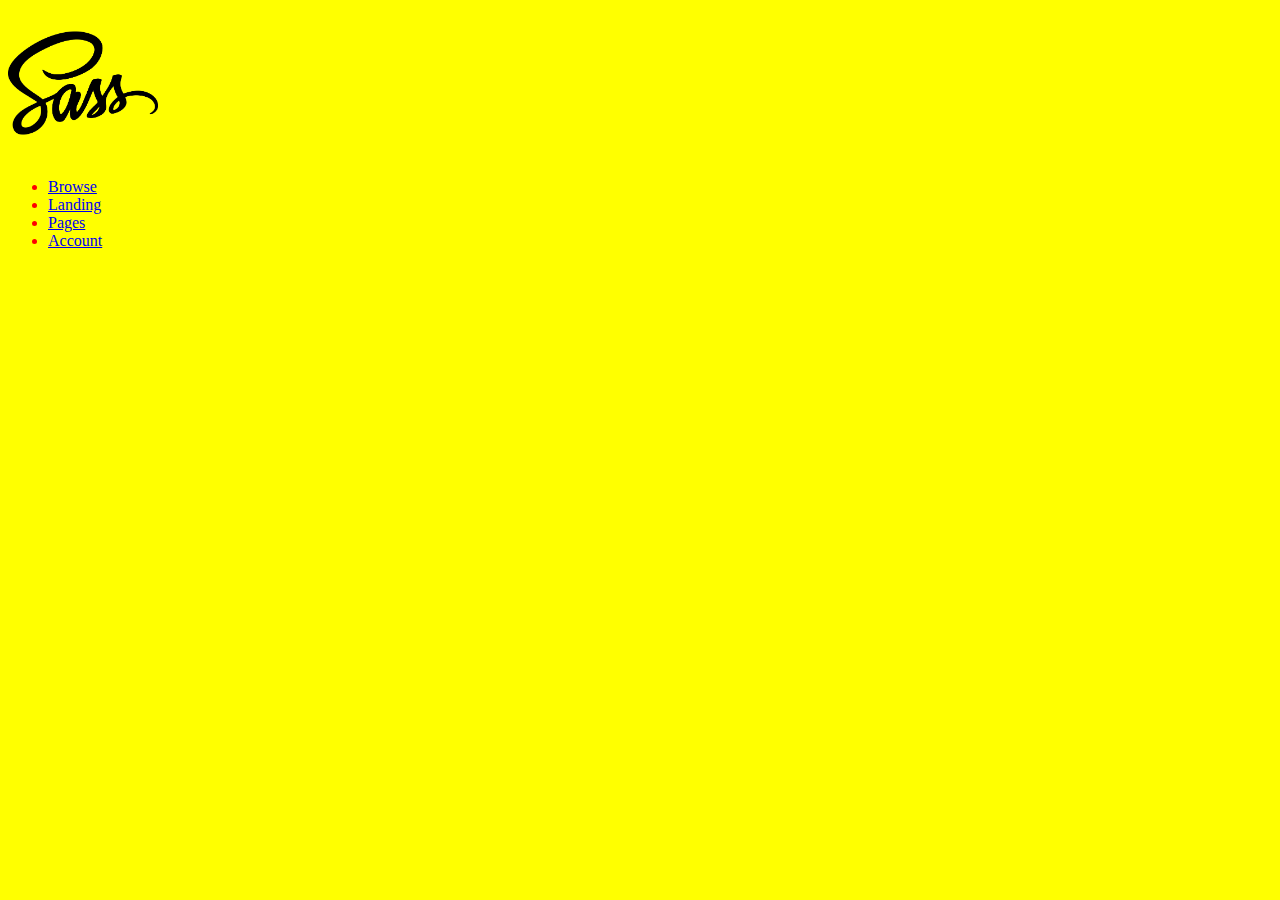
<file: intro/index.html>
<!DOCTYPE html>
<html lang="en">
<head>
    <meta charset="UTF-8">
    <meta name="viewport" content="width=device-width, initial-scale=1.0">
    <link rel="stylesheet" href="./style.css">
    <title>Document</title>
</head>
<body>
<header>
    <div>
        <img src="./images/sass-logo.png" alt="" width="150px">
    </div>
</header>
    <div>
        <ul>
            <li><a href="#">Browse</a></li>
            <li><a href="#">Landing</a></li>
            <li><a href="#">Pages</a></li>
            <li><a href="#">Account</a></li>
        </ul>
    </div>

</body>
</html>
</file>
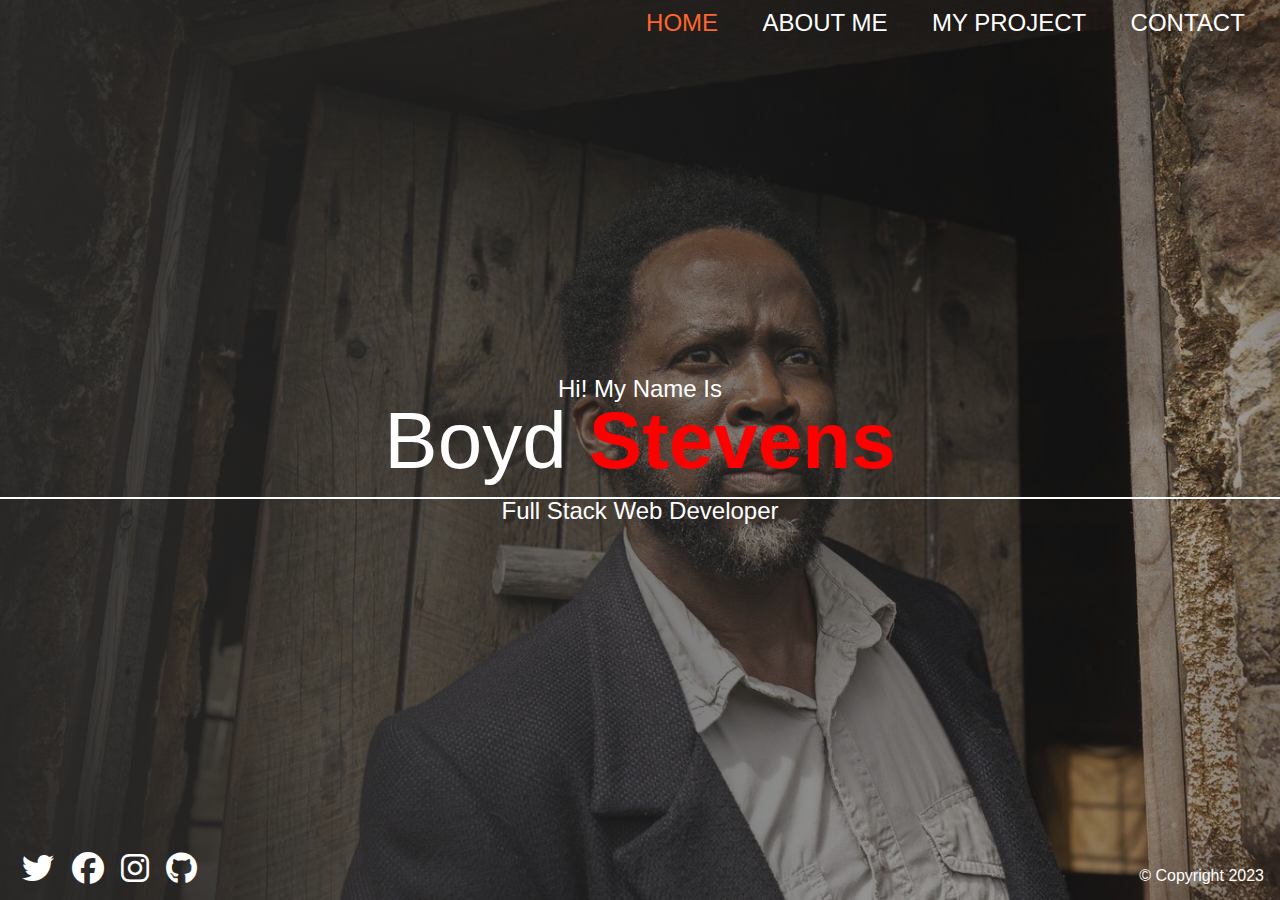
<file: WednesdayProject/index.html>
<!DOCTYPE html>
<html lang="en">
<head>
    <meta charset="UTF-8">
    <meta name="viewport" content="width=device-width, initial-scale=1.0">
    <link rel="stylesheet" href="./css/main.css">
    <title>Document</title>
</head>
<body>
    <div class="home-bgImg-container">
        <!-- NAV -->

        <nav class="nav">
            <ul class="nav__list">
                <li class="nav__item">
                    <a href="index.html" class="nav__link nav__link--active">Home</a>
                </li>
                <li class="nav__item">
                    <a href="about.html" class="nav__link">About Me</a>
                </li>
                <li class="nav__item">
                    <a href="projects.html" class="nav__link">My Project</a>
                </li>
                <li class="nav__item">
                    <a href="contact.html" class="nav__link">Contact</a>
                </li>
            </ul>
        </nav>
        <!-- HOME MAIN -->
        <main class="home">
            <h2>Hi! My Name Is</h2>
            <h1 class="home__name">
                Boyd <span class="home__name--last">Stevens</span>
            </h1>
            <h2>Full Stack Web Developer</h2>
        </main>
        <!-- HOME FOOTER -->
        <footer class="horizontal">
            <div class="social-icons">
                <a href="#">
                    <i class="fab fa-twitter fa-2x"></i>
                </a>
                <a href="#">
                    <i class="fab fa-facebook fa-2x"></i>
                </a>
                <a href="#">
                    <i class="fab fa-instagram fa-2x"></i>
                </a>
                <a href="#">
                    <i class="fab fa-github fa-2x"></i>
                </a>
            </div>
            <div class="copyright">&copy; Copyright 2023</div>
        </footer>
    </div>
</body>
</html>
</file>
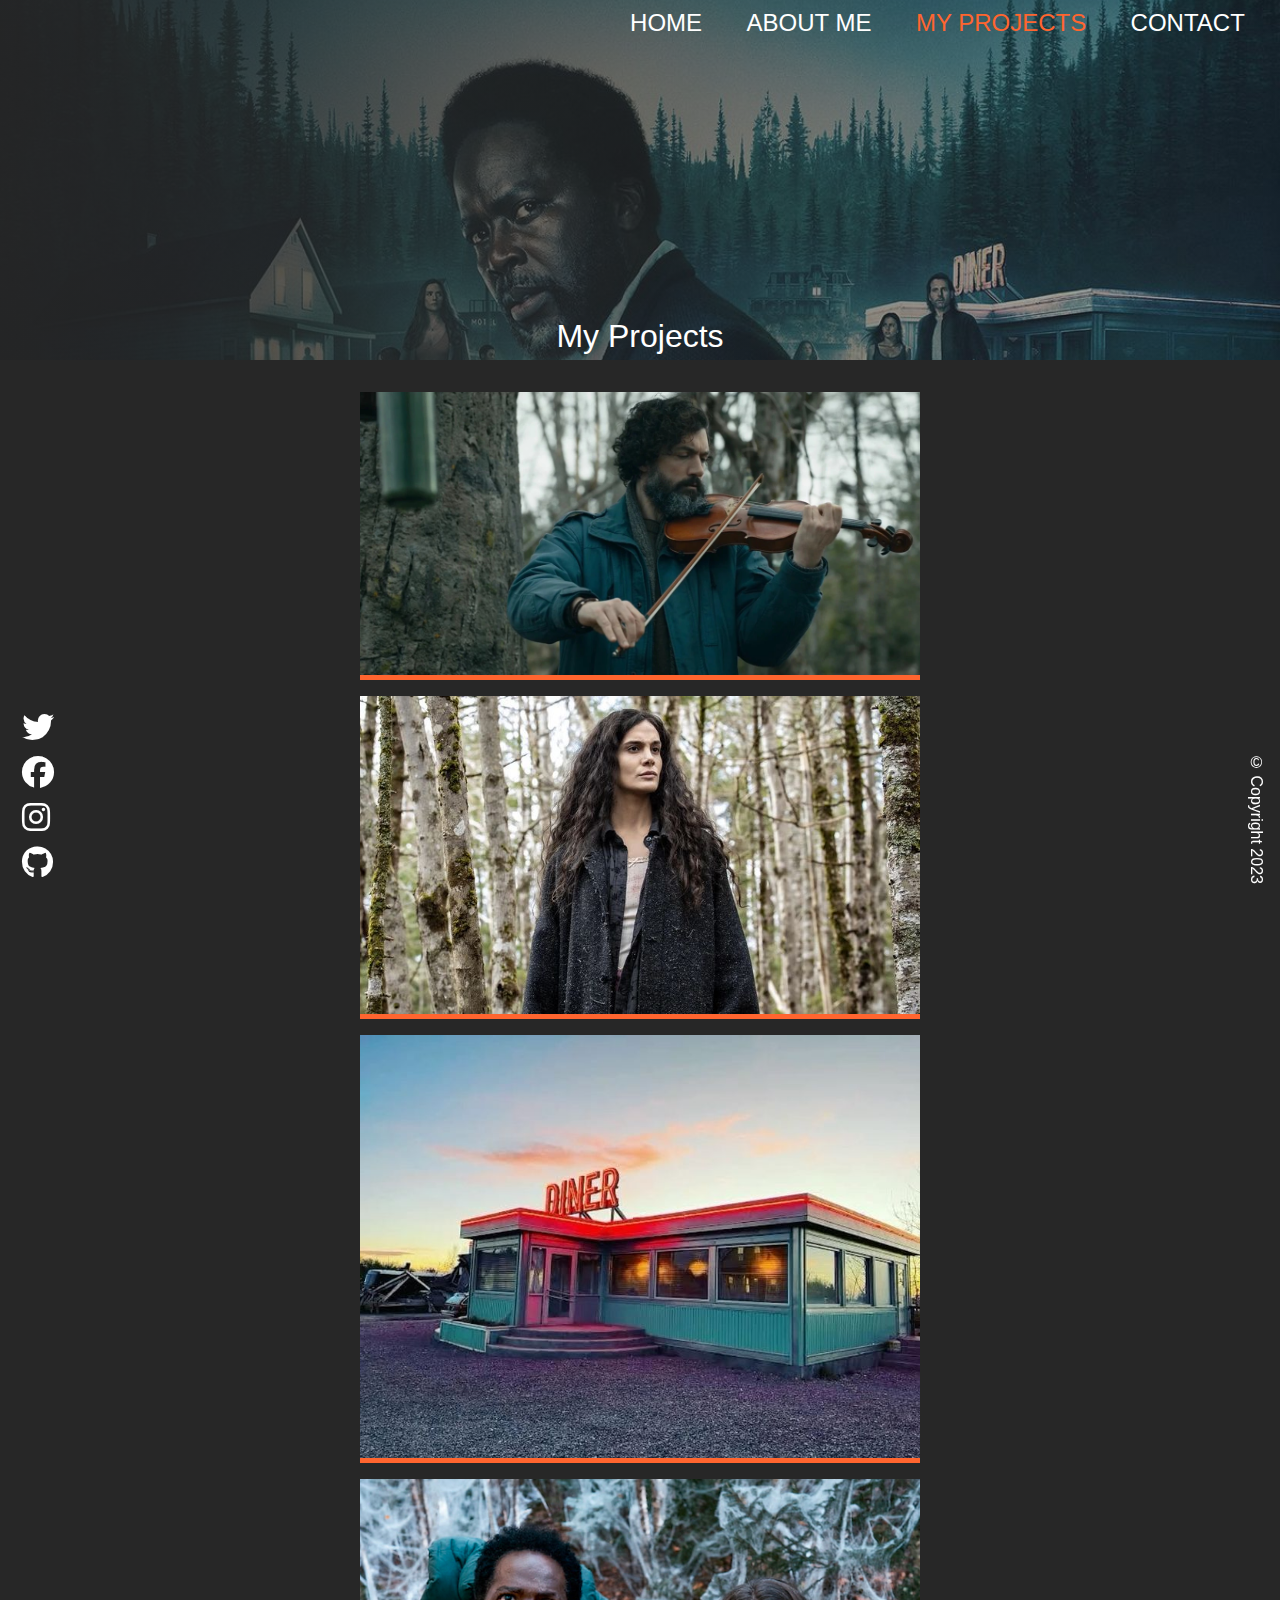
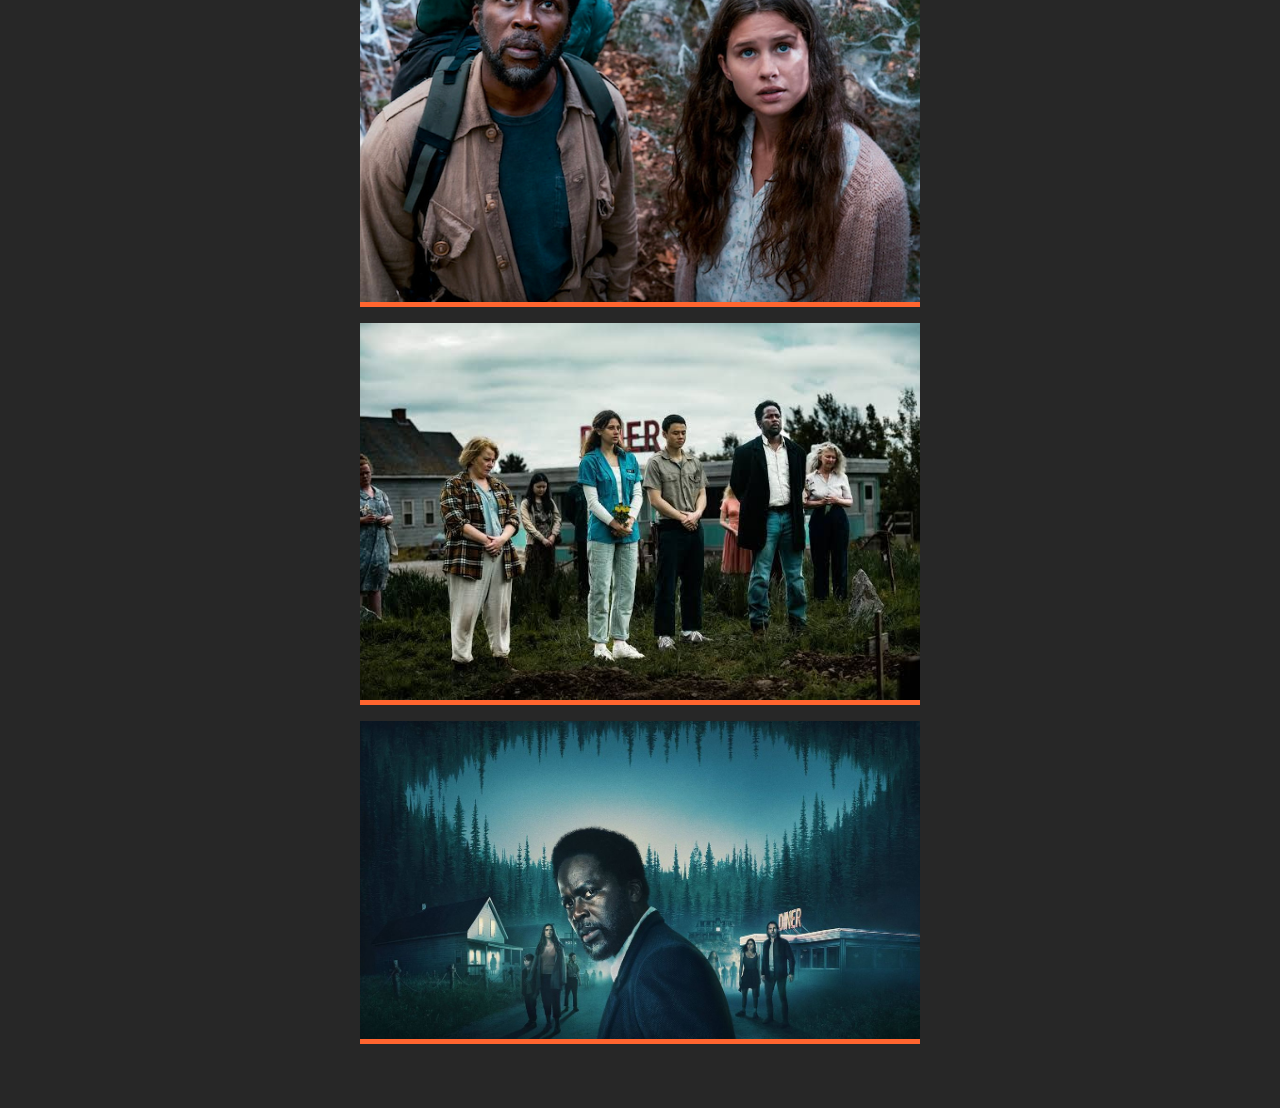
<file: WednesdayProject/projects.html>
<!DOCTYPE html>
<html lang="en">
  <head>
    <meta charset="UTF-8" />
    <meta name="viewport" content="width=device-width, initial-scale=1.0" />
    <meta http-equiv="X-UA-Compatible" content="ie=edge" />

    <link rel="stylesheet" href="css/main.css" />
    <title>Portfolio-Projects</title>
  </head>
  <body>
    <div class="project-bgImg-container">
      <!-- PROJECT NAV -->
      <nav class="nav">
        <ul class="nav__list">
          <li class="nav__item">
            <a href="index.html" class="nav__link">Home</a>
          </li>
          <li class="nav__item">
            <a href="about.html" class="nav__link">About Me</a>
          </li>
          <li class="nav__item">
            <a href="projects.html" class="nav__link nav__link--active"
              >My Projects</a
            >
          </li>
          <li class="nav__item">
            <a href="contact.html" class="nav__link">Contact</a>
          </li>
        </ul>
      </nav>

      <div class="projects__bio-image">
        <h1>My Projects</h1>
      </div>
    </div>

    <!-- PROJECT MAIN -->
    <main class="projects">
      <div class="projects__items">
        <div class="projects__item">
          <img src="img/project-1.jpg" alt="My Project" />
        </div>

        <div class="projects__item">
          <img src="img/project-2.jpg" alt="My Project" />
        </div>
        <div class="projects__item">
          <img src="img/project-3.jpg" alt="My Project" />
        </div>
        <div class="projects__item">
          <img src="img/project-4.jpg" alt="My Project" />
        </div>

        <div class="projects__item">
          <img src="img/project-5.jpg" alt="My Project" />
        </div>
        <div class="projects__item">
          <img src="img/project-6.jpg" alt="My Project" />
        </div>
      </div>
    </main>

    <!-- PROJECT FOOTER -->
    <footer class="vertical">
      <div class="social-icons">
        <a href="#">
          <i class="fab fa-twitter fa-2x"></i>
        </a>
        <a href="#">
          <i class="fab fa-facebook fa-2x"></i>
        </a>
        <a href="#">
          <i class="fab fa-instagram fa-2x"></i>
        </a>
        <a href="#">
          <i class="fab fa-github fa-2x"></i>
        </a>
      </div>

      <div class="copyright">&copy; Copyright 2023</div>
    </footer>
  </body>
</html>
</file>
<file: intro/style.css>
body {
  background-color: yellow;
}

h1 {
  background-color: orange;
}

div {
  color: red;
}
div p {
  color: aqua;
}

/*# sourceMappingURL=style.css.map */
</file>
<file: WednesdayProject/css/main.css>
@import 'https://cdnjs.cloudflare.com/ajax/libs/font-awesome/6.7.2/css/all.min.css';
* {
  margin: 0;
  padding: 0;
  box-sizing: border-box;
}

.link-style a, footer.middle a, footer.vertical a, footer.horizontal a {
  padding: 0.4rem;
  transition: all 1s;
}
.link-style a:hover, footer.middle a:hover, footer.vertical a:hover, footer.horizontal a:hover {
  color: #ff652f;
}

footer.horizontal {
  height: 10vh;
  display: flex;
  justify-content: space-between;
  align-items: flex-end;
  padding: 1rem;
}

footer.vertical {
  display: flex;
  justify-content: space-between;
  align-items: flex-end;
  padding: 1rem;
}
footer.vertical .social-icons {
  display: flex;
  flex-direction: column;
  position: fixed;
  bottom: 1rem;
}
footer.vertical .copyright {
  position: fixed;
  right: 1rem;
  bottom: 1rem;
  writing-mode: vertical-lr;
}

footer.middle {
  height: 20vh;
  display: flex;
  flex-direction: column;
  justify-content: flex-start;
  align-items: center;
  padding: 1rem;
}

.nav {
  height: 10vh;
  padding: 1rem;
}
.nav__list {
  list-style-type: none;
  text-align: right;
}
.nav__item {
  display: inline;
  padding: 1rem;
}
.nav__link {
  text-transform: uppercase;
  text-decoration: none;
  font-size: 1.3rem;
  font-family: "Segoe UI", Tahoma, Geneva, Verdana, sans-serif;
  font-weight: 500;
  transition: all 1s;
}
.nav__link:hover {
  color: blue;
}
.nav__link--active {
  color: #ff652f;
}

.about-bgImg-container {
  width: 100%;
  height: 50vh;
  background: linear-gradient(to right, rgba(39, 39, 39, 0.9), rgba(39, 39, 39, 0.3)), url("../img/project-1.jpg");
  background-size: cover;
  background-position: center;
  display: flex;
  flex-direction: column;
  justify-content: space-between;
}
.about-bgImg-container .about__bio-image {
  text-align: center;
}
.about-bgImg-container .about__bio-image h2 {
  font-size: 3rem;
  color: #ff652f;
}
.about-bgImg-container .about__bio-image p {
  font-size: 1.3rem;
  line-height: 1.2;
  margin: 1.5rem;
}

.about {
  width: 70%;
  margin: 2rem auto;
}
.about .about__job {
  margin: 1rem;
  background-color: rgb(64.5, 64.5, 64.5);
  padding: 1rem;
  border-bottom: 5px solid #ff652f;
  border-radius: 5px;
}
.about .about__job h2, .about .about__job h3 {
  margin: 0.5rem 0;
}
.about .about__job h6 {
  margin: 0.3rem 0;
}

.contact-bgImg-container {
  width: 100%;
  height: 100vh;
  background: linear-gradient(to right, rgba(39, 39, 39, 0.9), rgba(39, 39, 39, 0.3)), url("../img/model-1.jpg");
  background-size: cover;
  background-position: center;
}
.contact-bgImg-container .nav {
  height: 40vh;
}

.contact {
  height: 40vh;
  display: flex;
  flex-direction: column;
  justify-content: center;
  align-items: center;
  text-align: center;
}
.contact h2 {
  font-size: 3rem;
  margin-bottom: 2rem;
}
.contact__list {
  display: flex;
  flex-direction: column;
  flex-wrap: wrap;
  font-size: 1.5rem;
  align-items: center;
  gap: 2rem;
}
.contact .text-secondary {
  color: #ff652f;
}

.home-bgImg-container {
  width: 100%;
  height: 100vh;
  background: linear-gradient(to right, rgba(39, 39, 39, 0.9), rgba(39, 39, 39, 0.3)), url("../img/model-1.jpg");
  background-size: cover;
  background-position: center;
}

.home {
  height: 80vh;
  display: flex;
  flex-direction: column;
  justify-content: center;
  align-items: center;
  text-align: center;
}
.home__name {
  font-size: 5rem;
  padding-bottom: 1rem;
  border-bottom: 2px solid #fff;
  width: 100%;
}
.home__name--last {
  color: red;
  font-weight: bold;
}

.project-bgImg-container {
  width: 100%;
  height: 40vh;
  background: linear-gradient(to right, rgba(39, 39, 39, 0.9), rgba(39, 39, 39, 0.3)), url("../img/project-6.jpg");
  background-size: cover;
  background-position: center;
  display: flex;
  flex-direction: column;
  justify-content: space-between;
}
.project-bgImg-container .projects__bio-image {
  text-align: center;
  margin-bottom: 0.5rem;
}

.projects__items {
  width: 100%;
  padding: 2rem 5rem;
  display: flex;
  justify-content: center;
  flex-wrap: wrap;
  gap: 1rem;
}
.projects__item {
  width: 100%;
  cursor: pointer;
  border-bottom: 5px solid #ff652f;
  position: relative;
}
.projects__item img {
  width: 100%;
  height: 100%;
  object-fit: cover;
}
.projects__item::after {
  content: "";
  width: 100%;
  height: 100%;
  background-color: #ff652f;
  position: absolute;
  left: 0;
  bottom: 0;
  opacity: 0;
  transition: all 0.5s;
}
.projects__item:hover::after {
  opacity: 0.7;
}

@media screen and (min-width: 0px) {
  .nav {
    padding: 0.5rem;
  }
  .nav__list {
    text-align: center;
  }
  .nav__item {
    padding-right: 0.7rem;
  }
  .nav .nav__link {
    font-size: 0.9rem;
  }
  .contact h2 {
    font-size: 2rem;
    margin-bottom: 1rem;
  }
  .contact__list {
    gap: 2rem 1.2rem;
    font-size: 1.2rem;
  }
}
@media screen and (min-width: 576px) {
  .nav {
    padding: 0.7rem;
  }
  .nav__list {
    text-align: right;
  }
  .nav__item {
    padding-right: 1rem;
  }
  .nav .nav__link {
    font-size: 1rem;
  }
  .contact h2 {
    font-size: 2.5rem;
    margin-bottom: 1.5rem;
  }
  .contact__list {
    gap: 2.5rem 2rem;
    font-size: 1.5rem;
  }
}
@media screen and (min-width: 768px) {
  .nav__item {
    padding-right: 1.3rem;
  }
  .nav .nav__link {
    font-size: 1.3rem;
  }
  .projects__item {
    width: 100%;
  }
}
@media screen and (min-width: 1024px) {
  .nav__item {
    padding-right: 1.5rem;
  }
  .nav .nav__link {
    font-size: 1.5rem;
  }
  .projects__item {
    width: 50%;
  }
  .contact__list {
    flex-direction: row;
  }
}
@media screen and (min-width: 1600px) {
  .projects__item {
    width: 33%;
  }
}
body {
  font-family: "Segoe UI", Tahoma, Geneva, Verdana, sans-serif;
  background-color: #272727;
  height: 100vh;
  line-height: 1;
  color: #fff;
}

a {
  color: #fff;
  text-decoration: none;
}

h1, h2, h3 {
  font-weight: 400;
}

/*# sourceMappingURL=main.css.map */
</file>
